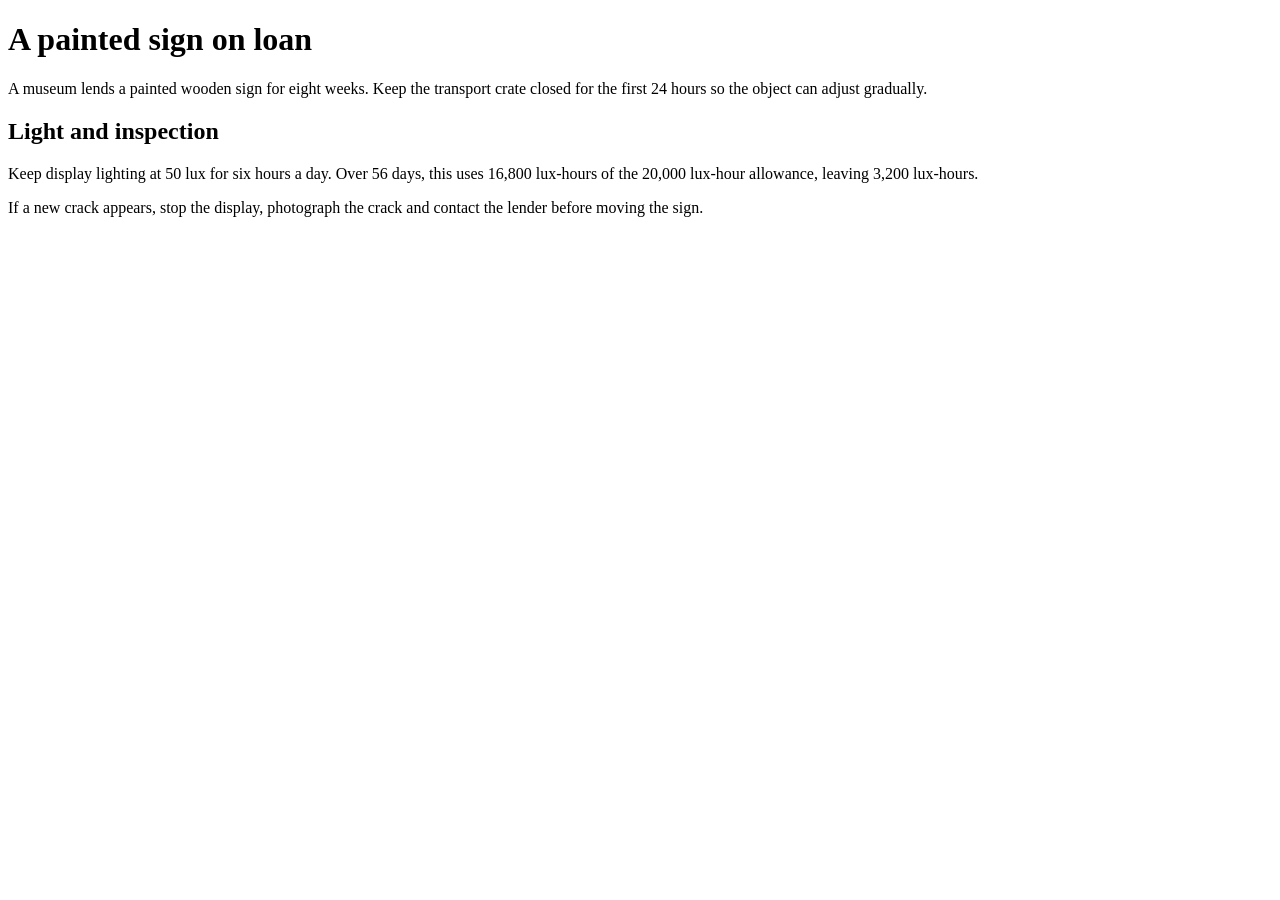
<file: examples/web/index.html>
<!doctype html><html><head><title>A painted sign on loan</title></head><body><main><h1>A painted sign on loan</h1><p>A museum lends a painted wooden sign for eight weeks. Keep the transport crate closed for the first 24 hours so the object can adjust gradually.</p><h2>Light and inspection</h2><p>Keep display lighting at 50 lux for six hours a day. Over 56 days, this uses 16,800 lux-hours of the 20,000 lux-hour allowance, leaving 3,200 lux-hours.</p><p>If a new crack appears, stop the display, photograph the crack and contact the lender before moving the sign.</p></main></body></html>
</file>
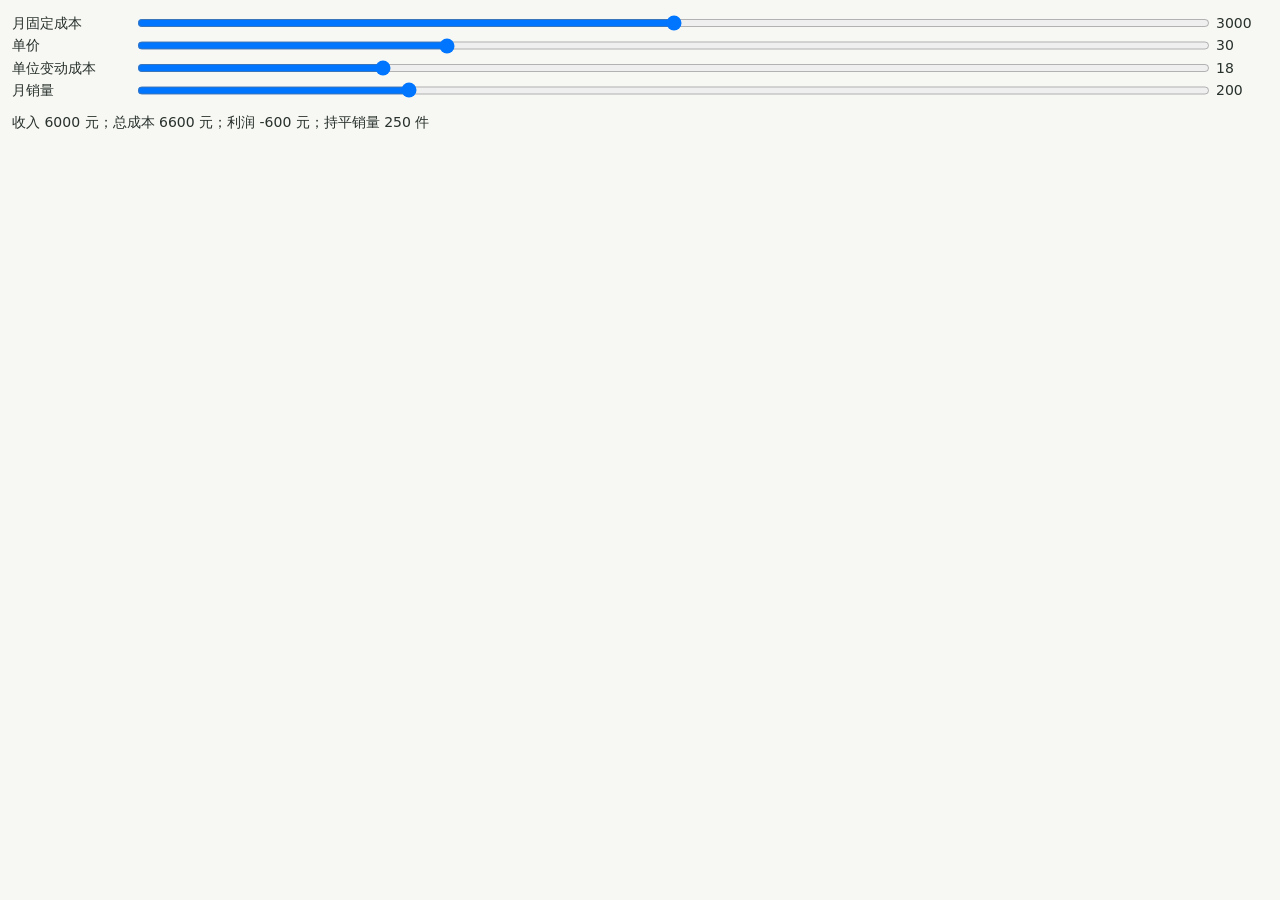
<file: framework/examples/media/assets/break-even.html>
<!doctype html><html lang="zh-CN"><meta charset="utf-8"><meta name="viewport" content="width=device-width,initial-scale=1"><style>body{font:14px/1.6 system-ui;margin:12px;color:#29312c;background:#f7f8f4}label{display:grid;grid-template-columns:115px 1fr 52px;gap:8px}input{min-width:0;width:100%}output{white-space:nowrap}p{margin:9px 0}</style><div id="controls"></div><p id="result" aria-live="polite"></p><script>const fields=[['fixed','月固定成本',0,6000,100,3000],['price','单价',10,80,1,30],['variable','单位变动成本',0,80,1,18],['quantity','月销量',0,800,1,200]];for(const[id,name,min,max,step,value]of fields){let l=document.createElement('label');l.textContent=name;let i=document.createElement('input');Object.assign(i,{type:'range',id,min,max,step,value});let o=document.createElement('output');o.htmlFor=id;i.oninput=update;l.append(i,o);controls.append(l)}function update(){let v=Object.fromEntries(fields.map(([id])=>[id,Number(document.getElementById(id).value)]));document.querySelectorAll('output').forEach(o=>o.value=v[o.htmlFor]);let contribution=v.price-v.variable,profit=contribution*v.quantity-v.fixed,point=v.fixed===0?0:contribution>0?Math.ceil(v.fixed/contribution):null;result.textContent='收入 '+v.price*v.quantity+' 元；总成本 '+(v.fixed+v.variable*v.quantity)+' 元；利润 '+profit+' 元；持平销量 '+(point===null?'当前配置下增加正销量仍不足以收回固定成本':point+' 件')}update()</script></html>
</file>
